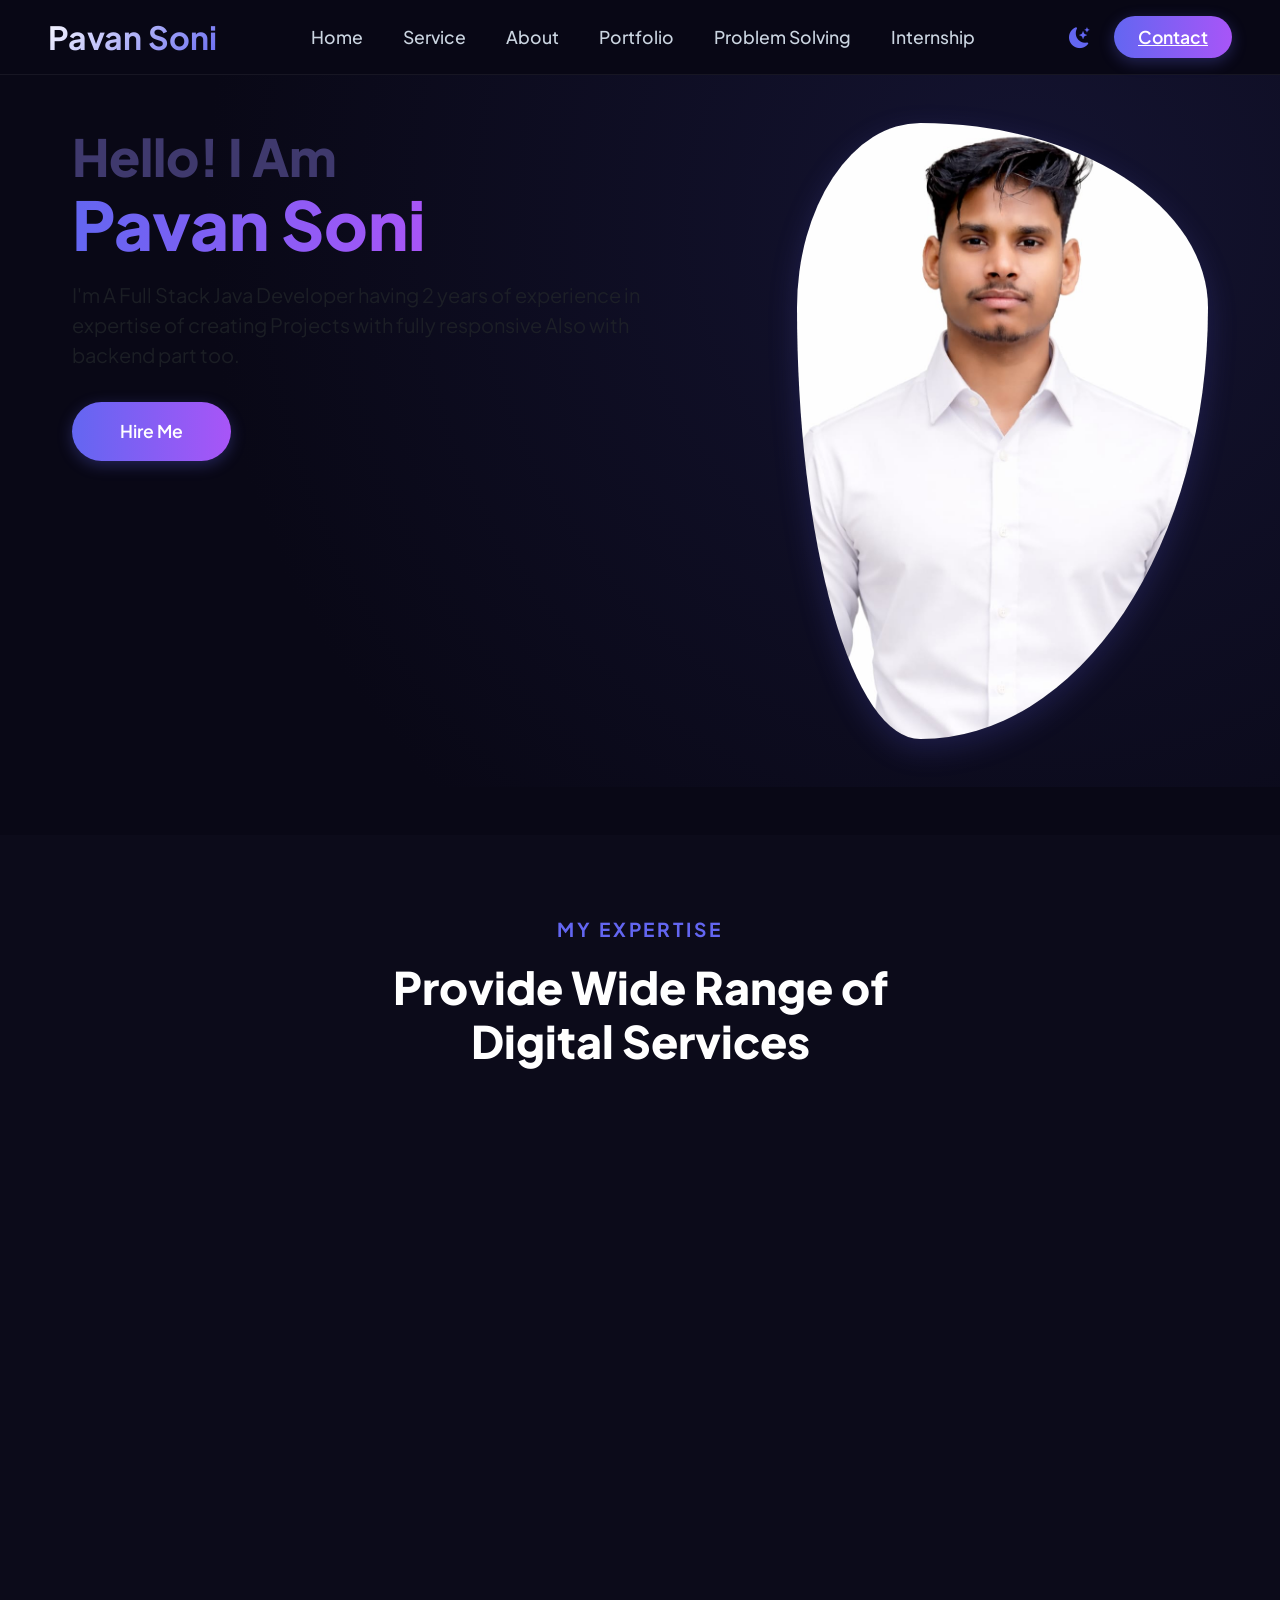
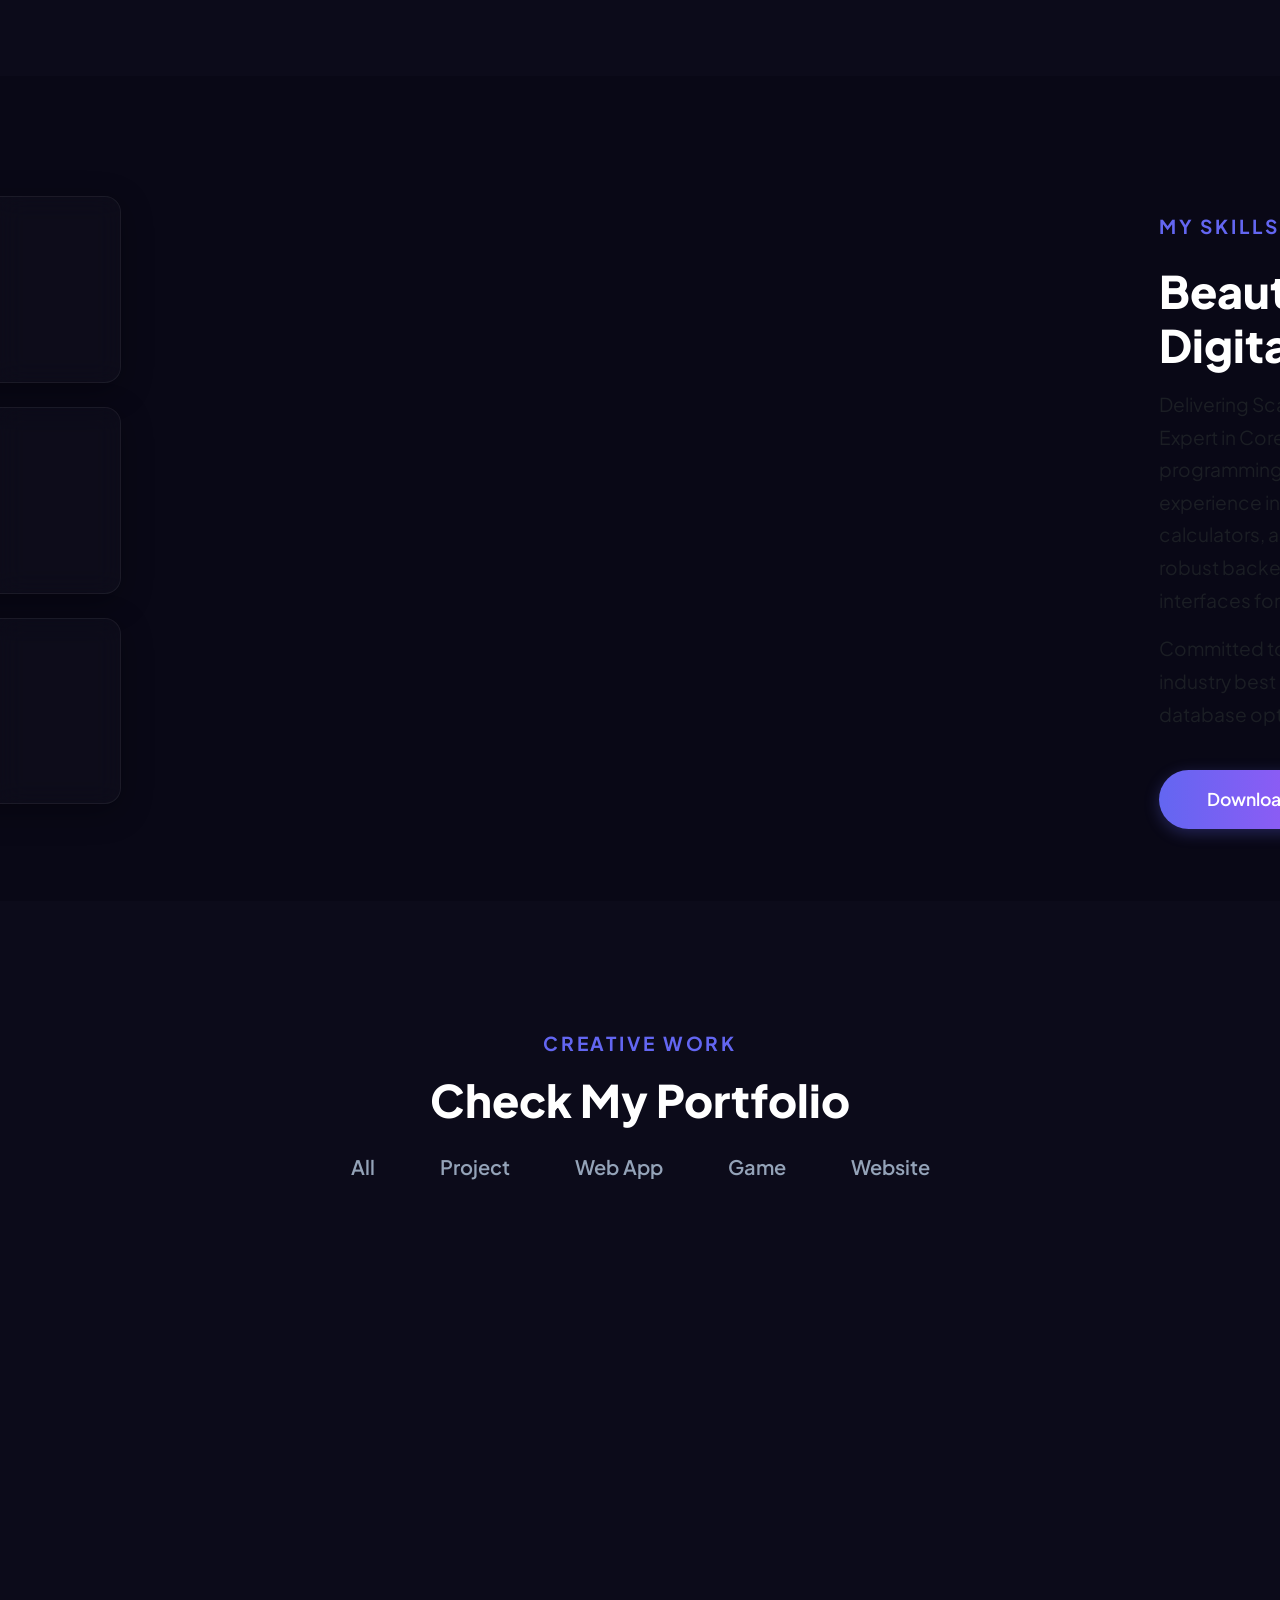
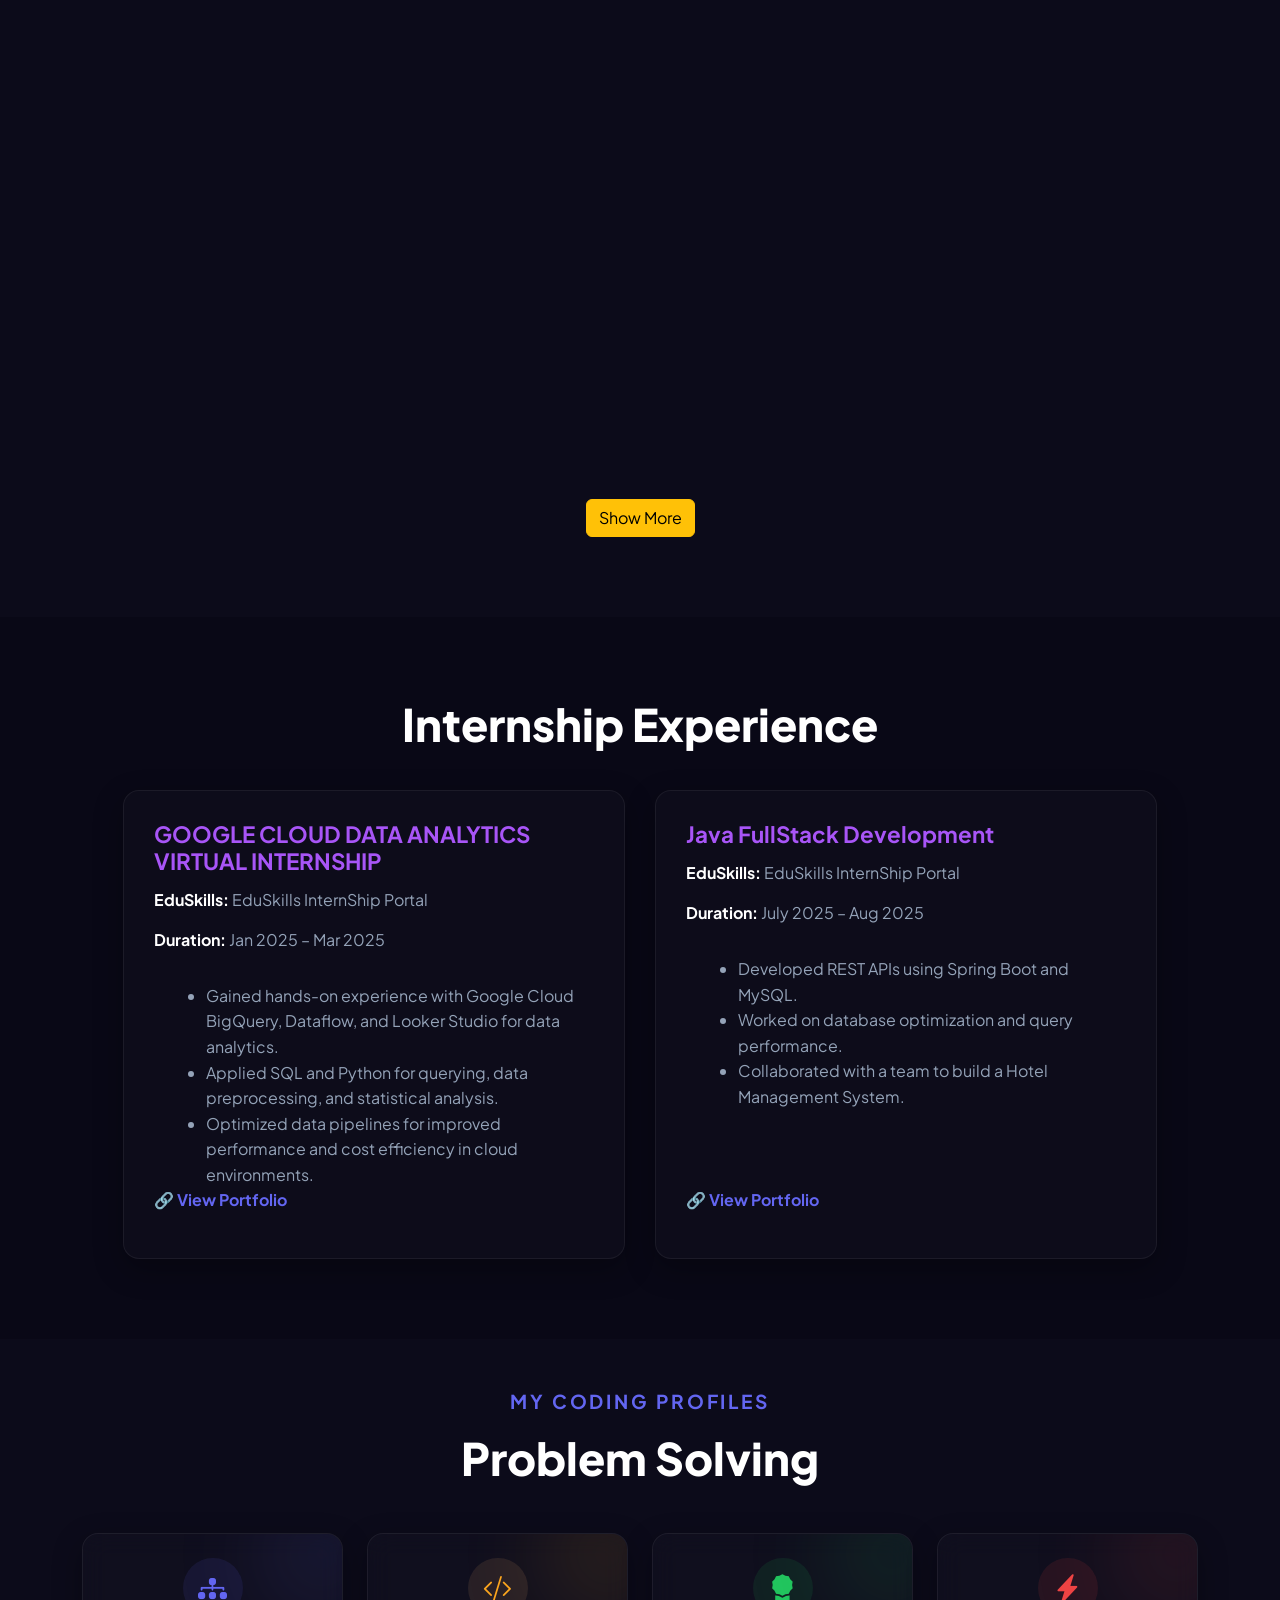
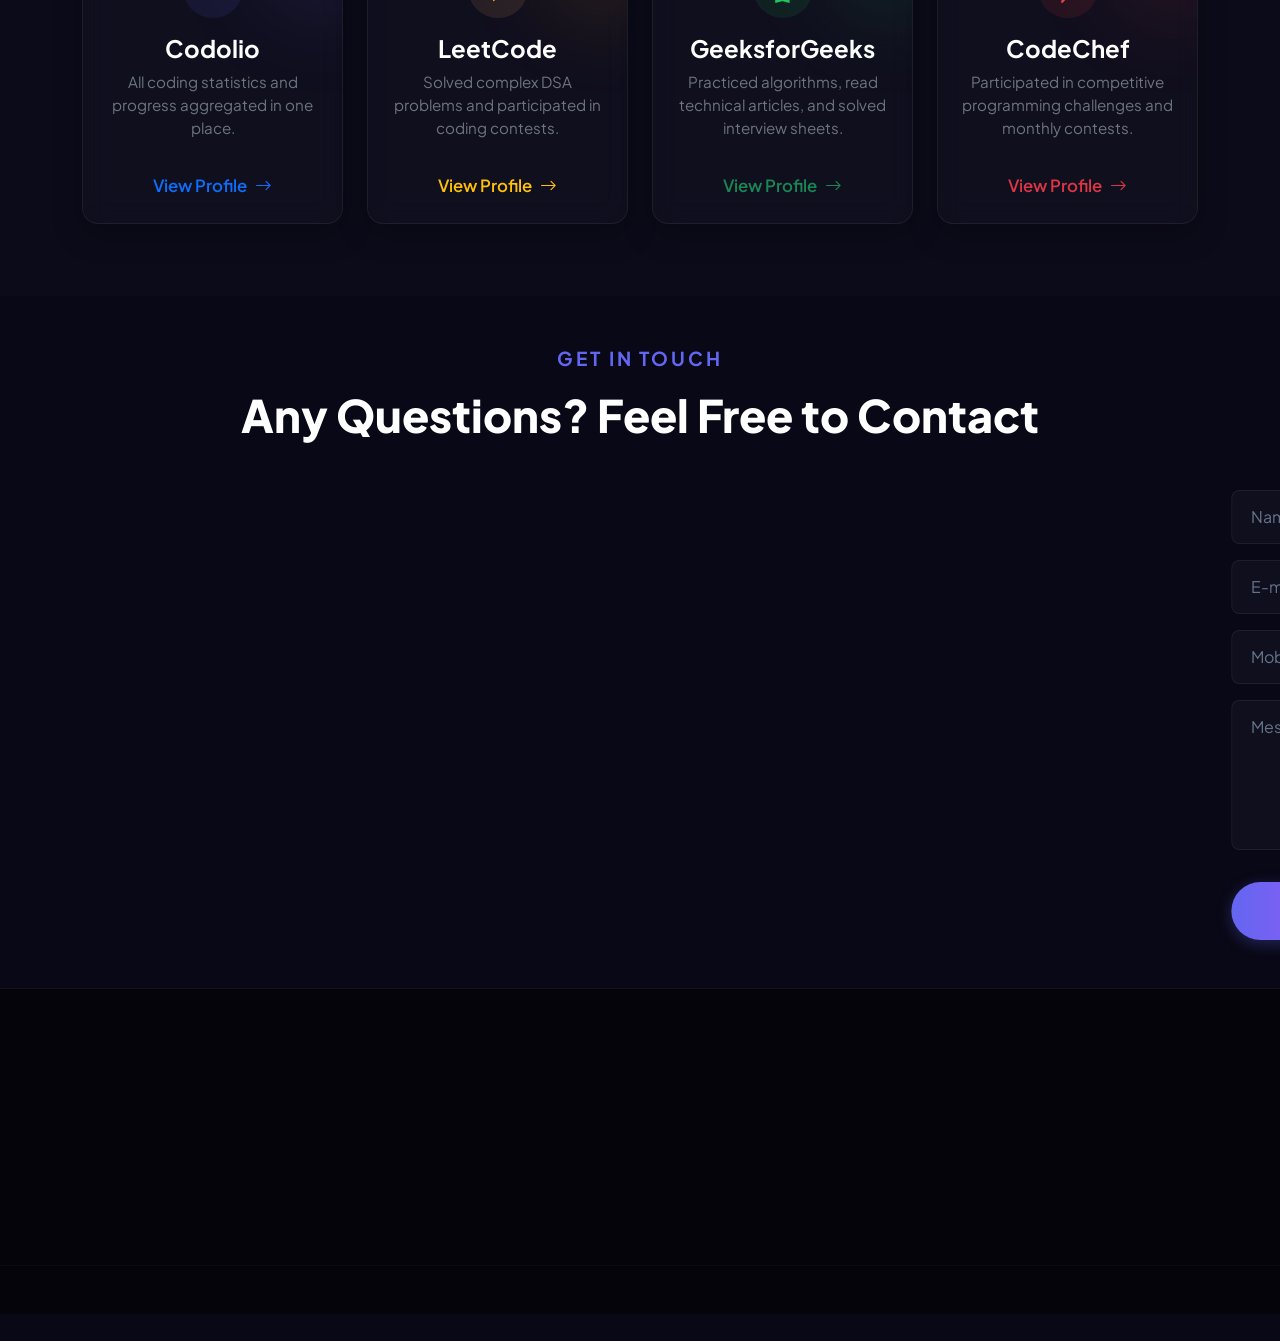
<file: index.html>
<!DOCTYPE html>
<html lang="en">

<head>
  <meta charset="UTF-8" />
  <meta http-equiv="X-UA-Compatible" content="IE=edge" />
  <meta name="viewport" content="width=device-width, initial-scale=1.0" />
  <title>Personal Portfolio - Pavan Soni</title>

  <!-- bootstrap css cdn link  -->
  <link href="https://cdn.jsdelivr.net/npm/bootstrap@5.2.3/dist/css/bootstrap.min.css" rel="stylesheet"
    integrity="sha384-rbsA2VBKQhggwzxH7pPCaAqO46MgnOM80zW1RWuH61DGLwZJEdK2Kadq2F9CUG65" crossorigin="anonymous" />

  <!-- custom css file -->
  <link rel="stylesheet" href="css/style.css" />

  <!-- google font link -->
  <link rel="preconnect" href="https://fonts.googleapis.com" />
  <link rel="preconnect" href="https://fonts.gstatic.com" crossorigin />
  <link
    href="https://fonts.googleapis.com/css2?family=Plus+Jakarta+Sans:wght@300;400;500;600;700;800&family=Inter:wght@300;400;500;600;700;800&display=swap"
    rel="stylesheet" />

  <!-- bootstrap icon cdn link  -->
  <link rel="stylesheet" href="https://cdn.jsdelivr.net/npm/bootstrap-icons@1.10.4/font/bootstrap-icons.css" />

  <!-- for adding animation to website we have use AOS library 
    AOS Library css file cdn link -->
  <link rel="stylesheet" href="https://unpkg.com/aos@next/dist/aos.css" />

  <!-- jquery cdn link  -->
  <script src="https://ajax.googleapis.com/ajax/libs/jquery/3.6.4/jquery.min.js"></script>
</head>

<body>

  <!-- Navbar Starts -->
  <nav id="navbar-top" class="navbar navbar-expand-lg navbar-light bg-white sticky-top">
    <div class="container-fluid px-5">
      <a class="navbar-brand fw-bold fs-2" href="#" style="color: #3f396d">Pavan Soni</a>
      <button class="nav-menu d-md-none" type="button" data-bs-toggle="collapse" data-bs-target="#navbarNav">
        <i class="bi bi-menu-button-fill"></i>
      </button>
      <div class="collapse navbar-collapse justify-content-center" id="navbarNav">
        <ul class="navbar-nav gap-4" style="font-size: 1.1rem">
          <li class="nav-item">
            <a class="nav-link" aria-current="page" href="#">Home</a>
          </li>
          <li class="nav-item">
            <a class="nav-link" href="#service">Service</a>
          </li>
          <li class="nav-item">
            <a class="nav-link" href="#about">About</a>
          </li>
          <li class="nav-item">
            <a class="nav-link" href="#portfolio">Portfolio</a>
          </li>
          <li class="nav-item">
            <a class="nav-link" href="#problem-solving">Problem Solving</a>
          </li>
          <li>
            <a href="#internship" class="nav-link">Internship</a>
          </li>
        </ul>
      </div>
      <!-- Theme toggle and contact button -->
      <div class="d-flex align-items-center">
        <button id="theme-toggle" class="btn theme-btn py-2 px-2 ms-2 me-2"
          style="border: none; background: transparent; font-size: 1.3rem;">
          <i class="bi bi-moon-stars-fill" id="theme-icon" style="color: var(--icon-color);"></i>
        </button>
        <a class="c-btn ms-2 py-2 px-4 rounded-pill d-none d-md-block"
          href="https://docs.google.com/forms/d/e/1FAIpQLSeNa0LnX-N4aj6gsiOSfgm73d1Pd8shLJoNvGIsUJC8b5rs4g/viewform?usp=dialog"
          target="_blank">
          Contact
        </a>
      </div>
    </div>
  </nav>
  <!-- Navbar Ends -->

  <!-- Get in Touch Modal -->
  <div class="modal fade" id="getInTouchModal" tabindex="-1" aria-labelledby="getInTouchModalLabel" aria-hidden="true">
    <div class="modal-dialog">
      <div class="modal-content">
        <div class="modal-header">
          <h5 class="modal-title" id="getInTouchModalLabel">Get in Touch</h5>
          <button type="button" class="btn-close" data-bs-dismiss="modal" aria-label="Close"></button>
        </div>
        <div class="modal-body">
          <form name="google-sheet2" class="contact-form">
            <div class="mb-3">
              <input name="Name" type="text" class="form-control" placeholder="Name" />
            </div>
            <div class="mb-3">
              <input name="E-mail" type="email" class="form-control" placeholder="E-mail" />
            </div>
            <div class="mb-3">
              <input name="Mobile" type="text" class="form-control" placeholder="Mobile No." />
            </div>
            <div class="mb-3">
              <textarea name="Massege" class="form-control" placeholder="Message" rows="5"></textarea>
            </div>
            <button type="submit" name="Submit" class="c-btn h-btn mt-3 py-3 px-5 rounded-pill">
              Submit
            </button>
          </form>
        </div>
      </div>
    </div>
  </div>
  <!-- navbar ends here -->

  <!-- home section starts  -->
  <section class="home pt-5 pb-5" id="home">
    <div class="row justify-content-evenly align-middle">
      <!-- here data-aos is used for adding aos animation  -->
      <div class="col-10 col-md-6 text-center text-md-start" data-aos="slide-right">
        <h2 style="color: #3f396d">
          Hello! I Am <br /><span class="c-orange">Pavan Soni</span>
        </h2>
        <p class="text-muted">
          I'm A Full Stack Java Developer having 2 years of experience in expertise of
          creating Projects with fully responsive Also with backend part too.
        </p>
        <button class="c-btn h-btn mt-3 py-3 px-5 rounded-pill"
          onclick="window.open('https://www.linkedin.com/in/pavan-soni-10b2842a2/', '_blank')">
          Hire Me
        </button>
        <a href="" class="link ms-4 d-none">See My Work</a>
      </div>
      <div class="col-10 col-md-4 d-none d-md-block">
        <img src="images/Pavan Profile.jpeg" class="img-fluid rounded-triangle" alt="Pavan Soni Profile Picture" />
      </div>
    </div>
  </section>

  <!-- home section ends here -->

  <!-- expertise section starts -->
  <section class="expertise mt-5" id="service">
    <div class="heading text-center">
      <small>My Expertise</small>
      <h3>
        Provide Wide Range of <br />
        Digital Services
      </h3>
    </div>
    <div class="row justify-content-evenly mt-5">
      <div class="col-10 col-md-4" data-aos="fade-up">
        <div class="service-card">
          <div class="img">
            <img src="images/service-icon1.png" class="w-25 img-fluid img" alt="" />
          </div>
          <div class="content-box mt-3">
            <h4>Problem-Solving</h4>
            <p class="text-muted">
              Highlighting this skill showcases your ability to tackle challenges and deliver solutions effectively,
              which is crucial for both development and debugging.
            </p>
            <a href="" class="link">Read More</a>
          </div>


        </div>
      </div>
      <div class="col-md-4 col-10" data-aos="fade-up">
        <div class="service-card">
          <div class="img">
            <img src="images/service-icon2.png" class="w-25 img-fluid img" alt="" />
          </div>
          <div class="content-box mt-3">
            <h4>Full Stack Development</h4>

            <div class="row">
              <h6>Front-End:</h6>
              <span>HTML, CSS, JavaScript,bootstrap React.js/Angular.</span>
            </div>

            <div class="row">
              <h6>Back-End:</h6>
              <span>Java (Java Spring Boot), Node.js, and API development.</span>
            </div>

            <div class="row">
              <h6>Databases:-</h6>
              <span>MySQL, MongoDB.</span>
            </div>

            <a href="" class="link">Read More</a>
          </div>
        </div>
      </div>
      <div class="col-md-4 col-10" data-aos="fade-up">
        <div class="service-card">
          <div class="img">
            <img src="images/service-icon3.png" class="w-25 img-fluid img" alt="" />
          </div>
          <div class="content-box mt-3">
            <h4>Debugging</h4>
            <p class="text-muted">
              As a Java developer, I have strong debugging expertise, enabling me to identify and resolve issues
              efficiently.
              I utilize tools like Eclipse Debugger, IntelliJ IDEA Debugger, and JDK tools to step through code and
              analyze stack traces.
            </p>
            <a href="" class="link">Read More</a>
          </div>
        </div>
      </div>
    </div>
  </section>
  <!-- expertise section ends here -->

  <!-- skill section starts -->
  <section class="skill mt-5 py-5" id="about">
    <div class="container py-4">
      <div class="row justify-content-evenly align-items-center">
        <!-- Left Side: Skill Cards (No Percentages) -->
        <div class="col-10 col-md-5" data-aos="slide-right">

          <div class="skill-card-new glass-card mb-4">
            <div class="d-flex align-items-center justify-content-between mb-3">
              <div class="d-flex align-items-center gap-3">
                <i class="bi bi-cup-hot-fill text-warning" style="font-size: 2rem;"></i>
                <div>
                  <h4 class="fw-bold text-white mb-0" style="font-size: 1.25rem;">Java</h4>
                  <span class="text-warning fw-semibold text-uppercase"
                    style="font-size: 0.8rem; letter-spacing: 0.05em;">Expert Level</span>
                </div>
              </div>
            </div>
            <div class="skill-tags d-flex flex-wrap gap-2">
              <span class="badge skill-tag">Core Java</span>
              <span class="badge skill-tag">OOPs</span>
              <span class="badge skill-tag">Collections</span>
              <span class="badge skill-tag">Multithreading</span>
              <span class="badge skill-tag">File Handling</span>
            </div>
          </div>

          <div class="skill-card-new glass-card mb-4">
            <div class="d-flex align-items-center justify-content-between mb-3">
              <div class="d-flex align-items-center gap-3">
                <i class="bi bi-server text-info" style="font-size: 2rem;"></i>
                <div>
                  <h4 class="fw-bold text-white mb-0" style="font-size: 1.25rem;">Backend in Java</h4>
                  <span class="text-info fw-semibold text-uppercase"
                    style="font-size: 0.8rem; letter-spacing: 0.05em;">Moderate Level</span>
                </div>
              </div>
            </div>
            <div class="skill-tags d-flex flex-wrap gap-2">
              <span class="badge skill-tag">JDBC Connection</span>
              <span class="badge skill-tag">SQL Databases</span>
              <span class="badge skill-tag">Hibernate</span>
              <span class="badge skill-tag">RESTful APIs</span>
            </div>
          </div>

          <div class="skill-card-new glass-card mb-4">
            <div class="d-flex align-items-center justify-content-between mb-3">
              <div class="d-flex align-items-center gap-3">
                <i class="bi bi-cpu-fill text-success" style="font-size: 2rem;"></i>
                <div>
                  <h4 class="fw-bold text-white mb-0" style="font-size: 1.25rem;">SpringBoot</h4>
                  <span class="text-success fw-semibold text-uppercase"
                    style="font-size: 0.8rem; letter-spacing: 0.05em;">Moderate Level</span>
                </div>
              </div>
            </div>
            <div class="skill-tags d-flex flex-wrap gap-2">
              <span class="badge skill-tag">Spring MVC</span>
              <span class="badge skill-tag">Spring Security</span>
              <span class="badge skill-tag">Spring Data JPA</span>
              <span class="badge skill-tag">Maven</span>
            </div>
          </div>



        </div>

        <!-- Right Side: Skills Details -->
        <div class="col-10 col-md-5 skill-detail" data-aos="slide-left">
          <div class="heading mt-5 mt-md-3">
            <small class="text-uppercase tracking-wider">My Skills</small>
            <h3 class="text-white my-3">Beautiful & Unique Digital Experiences</h3>
            <p class="text-muted leading-relaxed">
              Delivering Scalable & Efficient Java Solutions.
              Expert in Core Java, object-oriented programming,
              and multi-threading, with experience in projects like PDF generator GUI calculators, and to-do apps.
              Skilled in building robust backend systems and dynamic user interfaces for innovative digital experiences.
            </p>
            <p class="text-muted leading-relaxed">
              Committed to continuous learning and applying industry best practices in software design and database
              optimization.
            </p>
            <a href="PDFs/Java_Full_Stack_Developer.pdf" download="SampleCV"
              class="c-btn h-btn mt-4 py-3 px-5 rounded-pill d-inline-block"
              style="text-decoration: none; color: #fff;">
              Download CV
            </a>
          </div>
        </div>
      </div>
    </div>
  </section>
  <!-- skill section end here -->

  <!-- portfolio section starts here -->
  <section class="portfolio" id="portfolio">
    <div class="heading text-center pt-5">
      <small>Creative Work</small>
      <h3>Check My Portfolio</h3>
    </div>

    <div id="myBtnContainer" class="text-center mt-4">
      <!-- here we will create custom attribute using data- for filtering -->
      <button class="filter-item" data-filter="all">All</button>
      <button class="filter-item" data-filter="Project">Project</button>
      <button class="filter-item" data-filter="web">Web App</button>
      <button class="filter-item" data-filter="game">Game</button>
      <button class="filter-item" data-filter="website">Website</button>
    </div>
    <div class="portfolio-body">
      <div class="row justify-content-evenly px-4">

        <div class="post col-md-4 web Project all col-10 mt-3 mt-md-0" data-aos="fade-up">
          <div class="card">
            <img src="images/coder_buddy.jpg" class="card-img-top" alt="Coder Buddy AI Agent" />
            <div class="card-body text-center">
              <h4 class="card-title">Coder Buddy Agentic AI</h4>
              <div class="project-tags">
                <span class="badge">LangGraph</span>
                <span class="badge">Groq LLM</span>
                <span class="badge">LangChain</span>
                <span class="badge">Python</span>
              </div>
              <div class="project-links">
                <a href="https://github.com/pavan958015/Codder_Buddy_Agentitc_AI" class="link" target="_blank">View on GitHub</a>
              </div>
            </div>
          </div>
        </div>

        <div class="post col-md-4 web website all col-10 mt-3 mt-md-0 " data-aos="fade-up">
          <div class="card">
            <img src="images/Smart Contact Manager.webp" class="card-img-top" alt="..." />
            <div class="card-body text-center">
              <h4 class="card-title">Smart Contact Manager</h4>
              <div class="project-tags">
                <span class="badge">SpringBoot Framework</span>
                <span class="badge">MySQL</span>
                <span class="badge">Tailwind CSS</span>
              </div>
              <div class="project-links">
                <a href="https://github.com/pavan958015/Smart_Contact_Project" class="link" target="_blank">View on GitHub</a>
                <span class="mx-2 text-muted">|</span>
                <a href="http://scm-pavan-210129.ap-south-1.elasticbeanstalk.com/" class="link" target="_blank">Live Link</a>
              </div>
            </div>
          </div>
        </div>


        <div class="post col-md-4 Project all col-10 mt-3 mt-md-0" data-aos="fade-up">
          <div class="card">
            <img src="images/EMS.png" class="card-img-top" alt="..." />
            <div class="card-body text-center">
              <h4 class="card-title">Electricity Billing System</h4>
              <div class="project-tags">
                <span class="badge">Java Language</span>
                <span class="badge">JDBC Connection</span>
                <span class="badge">Dynamic</span>
              </div>
              <div class="project-links">
                <a href="https://github.com/pavan958015/Electricity-Bill-Project-Test-.git" class="link"
                  target="_blank">View on GitHub</a>
              </div>
            </div>
          </div>
        </div>

        <div class="post col-md-4 Project all col-10 mt-3 mt-md-0" data-aos="fade-up">
          <div class="card">
            <img src="images/HMS.jpg" class="card-img-top" alt="..." />
            <div class="card-body text-center">
              <h4 class="card-title">Hotel ManageMent System</h4>
              <div class="project-tags">
                <span class="badge">Java Language</span>
                <span class="badge">JDBC Connection</span>
                <span class="badge">Dynamic</span>
              </div>
              <div class="project-links">
                <a href="https://github.com/pavan958015/HotalManageMentSystem.git" class="link" target="_blank">View on GitHub</a>
              </div>
            </div>
          </div>
        </div>

        <div class="post col-md-4 Project all col-10 mt-3 mt-md-0" data-aos="fade-up">
          <div class="card">
            <img src="images/AMS.png" class="card-img-top" alt="..." />
            <div class="card-body text-center">
              <h4 class="card-title">Airline ManageMent System</h4>
              <div class="project-tags">
                <span class="badge">Java Language</span>
                <span class="badge">JDBC Connection</span>
                <span class="badge">Dynamic</span>
              </div>
              <div class="project-links">
                <a href="https://github.com/pavan958015/AIRLINE-MANAGEMENT-SYSTEM.git" class="link" target="_blank">View on GitHub</a>
              </div>
            </div>
          </div>
        </div>

        <!-- Hidden projects initially -->


        <div class="post col-md-4 Project all col-10 mt-3 mt-md-0 hidden-project" data-aos="fade-up">
          <div class="card">
            <img src="images/TODOAPP.png" class="card-img-top" alt="..." />
            <div class="card-body text-center">
              <h4 class="card-title">TO DO APP</h4>
              <div class="project-tags">
                <span class="badge">Java Language</span>
                <span class="badge">IDE NetBeans</span>
                <span class="badge">File Handling</span>
              </div>
              <div class="project-links">
                <a href="https://github.com/pavan958015/TO_DO_App.git" class="link" target="_blank">View on GitHub</a>
              </div>
            </div>
          </div>
        </div>


        <div class="post col-md-4 web  all col-10 mt-3 mt-md-0 hidden-project" data-aos="fade-up">
          <div class="card">
            <img src="images/Checklist.jpg" class="card-img-top" alt="..." />
            <div class="card-body text-center">
              <h4 class="card-title">Add Tasks(Web Project)</h4>
              <div class="project-tags">
                <span class="badge">Java Language</span>
                <span class="badge">Eclipse</span>
                <span class="badge">Maven Web Project</span>
              </div>
              <div class="project-links">
                <a href="https://github.com/pavan958015/AddTask_Web_Project.git" class="link" target="_blank">View on GitHub</a>
              </div>
            </div>
          </div>
        </div>

      </div>

      <!-- Show More Button -->
      <div class="text-center mt-3">
        <button id="showMoreBtn" class="btn btn-warning">Show More</button>
      </div>
    </div>
  </section>
  <!-- portfolio section ends here -->

  <!-- Internship Section Start -->
  <section id="internship">
    <div class="container">
      <h2>Internship Experience</h2>

      <div class="internship-cards">

        <!-- Internship 1 -->
        <div class="card">
          <h3>GOOGLE CLOUD DATA ANALYTICS VIRTUAL INTERNSHIP</h3>
          <p><strong>EduSkills: </strong>EduSkills InternShip Portal</p>
          <p><strong>Duration:</strong> Jan 2025 – Mar 2025</p>
          <ul>
            <li>Gained hands-on experience with Google Cloud BigQuery, Dataflow, and Looker Studio for data analytics.
            </li>
            <li>Applied SQL and Python for querying, data preprocessing, and statistical analysis.</li>
            <li>Optimized data pipelines for improved performance and cost efficiency in cloud environments.</li>
          </ul>
          <p>
            🔗 <a href="https://pavan958015.github.io/Portfolio1/" target="_blank">View Portfolio</a>
          </p>
        </div>

        <!-- Internship 2 -->
        <div class="card">
          <h3>Java FullStack Development</h3>
          <p><strong>EduSkills: </strong>EduSkills InternShip Portal</p>
          <p><strong>Duration:</strong> July 2025 – Aug 2025</p>
          <ul>
            <li>Developed REST APIs using Spring Boot and MySQL.</li>
            <li>Worked on database optimization and query performance.</li>
            <li>Collaborated with a team to build a Hotel Management System.</li>
          </ul>
          <p>
            🔗 <a href="https://pavan958015.github.io/Portfolio1/" target="_blank">View Portfolio</a>
          </p>
        </div>

      </div>
    </div>
  </section>
  <!-- Internship Section End -->


  <!-- Problem section starts -->

  <!-- Problem Solving Section Start -->
  <section id="problem-solving" class="py-5">
    <div class="container">
      <div class="heading text-center">
        <small>My Coding Profiles</small>
        <h3>Problem Solving</h3>
      </div>

      <div class="row justify-content-center mt-5">

        <!-- Codolio -->
        <div class="col-lg-3 col-md-6 col-12 mb-4">
          <div
            class="profile-card glass-card text-center p-4 h-100 position-relative overflow-hidden d-flex flex-column justify-content-between">
            <div class="profile-card-glow profile-glow-codolio"></div>
            <div>
              <div class="profile-icon-wrapper mb-3 d-inline-flex align-items-center justify-content-center"
                style="background: rgba(99, 102, 241, 0.1); width: 60px; height: 60px; border-radius: 50%;">
                <i class="bi bi-diagram-3-fill text-indigo" style="font-size: 1.8rem; color: #6366f1;"></i>
              </div>
              <h4 class="fw-bold text-white mb-2">Codolio</h4>
              <p class="text-secondary mb-4" style="font-size: 0.95rem;">All coding statistics and progress aggregated
                in one place.</p>
            </div>
            <div>
              <a href="https://codolio.com/profile/Pavan9580" target="_blank" class="profile-card-link fw-semibold">
                View Profile <i class="bi bi-arrow-right ms-1"></i>
              </a>
            </div>
          </div>
        </div>

        <!-- LeetCode -->
        <div class="col-lg-3 col-md-6 col-12 mb-4">
          <div
            class="profile-card glass-card text-center p-4 h-100 position-relative overflow-hidden d-flex flex-column justify-content-between">
            <div class="profile-card-glow profile-glow-leetcode"></div>
            <div>
              <div class="profile-icon-wrapper mb-3 d-inline-flex align-items-center justify-content-center"
                style="background: rgba(253, 186, 116, 0.1); width: 60px; height: 60px; border-radius: 50%;">
                <i class="bi bi-code-slash" style="font-size: 1.8rem; color: #fca61f;"></i>
              </div>
              <h4 class="fw-bold text-white mb-2">LeetCode</h4>
              <p class="text-secondary mb-4" style="font-size: 0.95rem;">Solved complex DSA problems and participated in
                coding contests.</p>
            </div>
            <div>
              <a href="https://leetcode.com/u/pavan9580/" target="_blank"
                class="profile-card-link fw-semibold text-warning">
                View Profile <i class="bi bi-arrow-right ms-1"></i>
              </a>
            </div>
          </div>
        </div>

        <!-- GeeksforGeeks -->
        <div class="col-lg-3 col-md-6 col-12 mb-4">
          <div
            class="profile-card glass-card text-center p-4 h-100 position-relative overflow-hidden d-flex flex-column justify-content-between">
            <div class="profile-card-glow profile-glow-gfg"></div>
            <div>
              <div class="profile-icon-wrapper mb-3 d-inline-flex align-items-center justify-content-center"
                style="background: rgba(34, 197, 94, 0.1); width: 60px; height: 60px; border-radius: 50%;">
                <i class="bi bi-award-fill" style="font-size: 1.8rem; color: #22c55e;"></i>
              </div>
              <h4 class="fw-bold text-white mb-2">GeeksforGeeks</h4>
              <p class="text-secondary mb-4" style="font-size: 0.95rem;">Practiced algorithms, read technical articles,
                and solved interview sheets.</p>
            </div>
            <div>
              <a href="https://www.geeksforgeeks.org/user/pavansoni210129" target="_blank"
                class="profile-card-link fw-semibold text-success">
                View Profile <i class="bi bi-arrow-right ms-1"></i>
              </a>
            </div>
          </div>
        </div>

        <!-- CodeChef -->
        <div class="col-lg-3 col-md-6 col-12 mb-4">
          <div
            class="profile-card glass-card text-center p-4 h-100 position-relative overflow-hidden d-flex flex-column justify-content-between">
            <div class="profile-card-glow profile-glow-codechef"></div>
            <div>
              <div class="profile-icon-wrapper mb-3 d-inline-flex align-items-center justify-content-center"
                style="background: rgba(239, 68, 68, 0.1); width: 60px; height: 60px; border-radius: 50%;">
                <i class="bi bi-lightning-charge-fill" style="font-size: 1.8rem; color: #ef4444;"></i>
              </div>
              <h4 class="fw-bold text-white mb-2">CodeChef</h4>
              <p class="text-secondary mb-4" style="font-size: 0.95rem;">Participated in competitive programming
                challenges and monthly contests.</p>
            </div>
            <div>
              <a href="https://www.codechef.com/users/pavan9580" target="_blank"
                class="profile-card-link fw-semibold text-danger">
                View Profile <i class="bi bi-arrow-right ms-1"></i>
              </a>
            </div>
          </div>
        </div>

      </div>
    </div>
  </section>
  <!-- Problem Solving Section End -->

  <!-- Problem section starts -->

  <!-- contact section starts -->
  <section class="contact py-5" id="contact">
    <div class="heading text-center">
      <small>Get in Touch</small>
      <h3>Any Questions? Feel Free to Contact</h3>
    </div>
    <div class="row justify-content-evenly mt-5">
      <div class="col-md-5 col-10 contact-details" data-aos="slide-right">
        <div class="row justify-content-evenly">
          <div class="col-1">
            <i class="bi bi-geo-alt-fill"></i>
          </div>
          <div class="col-11">
            <p>Greater Noida UP.</p>
          </div>
        </div>
        <div class="row justify-content-evenly">
          <div class="col-1">
            <i class="bi bi-telephone-fill"></i>
          </div>
          <div class="col-11">
            <p>+919580158914</p>
          </div>
        </div>
        <div class="row justify-content-evenly">
          <div class="col-1">
            <i class="bi bi-send-fill"></i>
          </div>
          <div class="col-11">
            <p>pavansoni210129@gmail.com</p>
          </div>
        </div>
      </div>
      <div class="col-md-5 col-10 mt-3 mt-md-0" data-aos="slide-left">
        <form name="google-sheet1" class="contact-form">
          <div class="mb-3">
            <input name="Name" type="text" class="form-control" placeholder="Name" />
          </div>
          <div class="mb-3">
            <input name="E-mail" type="email" class="form-control" placeholder="E-mail" />
          </div>
          <div class="mb-3">
            <input name="Mobile" type="text" class="form-control" placeholder="Mobile No." />
          </div>
          <div class="mb-3">
            <textarea name="Massege" class="form-control" placeholder="Message" rows="5"></textarea>
          </div>
          <button type="submit" name="Submit" class="c-btn h-btn mt-3 py-3 px-5 rounded-pill">
            Submit
          </button>
        </form>
      </div>
    </div>
  </section>
  <!-- contact section ends here -->

  <!-- now we will make back to top button when user click on it it will be redirected to top page  -->
  <button type="button" class="btn btn-floating btn-lg rounded-pill" id="btn-back-to-top">
    <i class="bi bi-arrow-up"></i>
  </button>

  <!-- footer section starts  -->
  <footer class="text-center text-muted py-4">
    <h3 class="text-white pt-4" data-aos="fade-up">Portfolio</h3>
    <div class="link-group mt-5" data-aos="fade-up">
      <a href="#home">Home</a>
      <div class="vr"></div>
      <a href="#about">About</a>
      <div class="vr"></div>
      <a href="#service">Service</a>
      <div class="vr"></div>
      <a href="#portfolio">Portfolio</a>
      <div class="vr"></div>
      <a href="#problem-solving">Problem Solving</a>
      <div class="vr"></div>
      <a href="#contact">Contact</a>
    </div>
    <div class="social-links mt-5" data-aos="fade-up">
      <button class="rounded-pill dribble"
        onclick="window.open('https://www.instagram.com/pavansoni210129/', '_blank')"> <i class="bi bi-instagram"></i>
      </button>
      <button class="rounded-pill whatsapp" onclick="window.open('https://wa.me/9580158914', '_blank')">
        <i class="bi bi-whatsapp"></i>
      </button>
      <button class="rounded-pill behance"
        onclick="window.open('https://www.linkedin.com/in/pavan-soni-10b2842a2/','_blank')">
        <i class="bi bi-linkedin"></i>
      </button>
    </div>
    <hr class="text-muted my-4" />


  </footer>
  <!-- footer section ends here -->

  <!-- bootstrap javascript cdn link  -->
  <script src="https://cdn.jsdelivr.net/npm/bootstrap@5.2.3/dist/js/bootstrap.bundle.min.js"
    integrity="sha384-kenU1KFdBIe4zVF0s0G1M5b4hcpxyD9F7jL+jjXkk+Q2h455rYXK/7HAuoJl+0I4"
    crossorigin="anonymous"></script>

  <!-- AOS library javascript link  -->
  <script src="https://unpkg.com/aos@next/dist/aos.js"></script>
  <script>
    // initializing AOS library
    AOS.init({
      duration: 1000,
      offset: 50,
    });
  </script>
  <!-- custom js file linking -->
  <script src="js/script.js"></script>
  <script src="js/script1.js"></script>

</body>

</html>
</file>
<file: css/style.css>
/* Global styles with Plus Jakarta Sans & Inter typography */
:root {
    --bg-primary: #090816;
    --bg-secondary: #0c0b1a;
    --card-bg: rgba(255, 255, 255, 0.02);
    --card-border: rgba(255, 255, 255, 0.06);
    --text-primary: #ffffff;
    --text-secondary: #94a3b8;
    --text-muted: #cbd5e1;
    --navbar-bg: rgba(9, 8, 22, 0.8);
    --primary-gradient: linear-gradient(90deg, #6366f1 0%, #a855f7 100%);
    --btn-shadow: rgba(99, 102, 241, 0.3);
    --footer-bg: #05040a;
    --modal-bg: #0c0b1a;
    --input-bg: rgba(255, 255, 255, 0.03);
    --icon-color: #6366f1;
    --card-shadow: rgba(0, 0, 0, 0.3);
}

body.light-theme {
    --bg-primary: #f8fafc;
    --bg-secondary: #f1f5f9;
    --card-bg: rgba(255, 255, 255, 0.85);
    --card-border: rgba(99, 102, 241, 0.15);
    --text-primary: #0f172a;
    --text-secondary: #475569;
    --text-muted: #334155;
    --navbar-bg: rgba(248, 250, 252, 0.8);
    --primary-gradient: linear-gradient(90deg, #4f46e5 0%, #7c3aed 100%);
    --btn-shadow: rgba(79, 70, 229, 0.15);
    --footer-bg: #0f172a;
    --modal-bg: #ffffff;
    --input-bg: rgba(255, 255, 255, 0.95);
    --icon-color: #4f46e5;
    --card-shadow: rgba(99, 102, 241, 0.05);
}

body {
    font-family: 'Plus Jakarta Sans', 'Inter', sans-serif;
    font-weight: 400;
    background-color: var(--bg-primary);
    color: var(--text-secondary);
    overflow-x: hidden;
    transition: background-color 0.4s ease, color 0.4s ease;
}

/* styling menu icon */
.nav-menu {
    border: none;
    background-color: transparent;
    font-size: 1.5rem;
    color: var(--icon-color);
}

/* Style for the toggle button */
.theme-btn {
    cursor: pointer;
    font-size: 20px;
    border: none;
    background: transparent;
    transition: transform 0.3s ease;
}

.theme-btn:hover {
    transform: rotate(20deg) scale(1.1);
}

/* styling navbar links */
.navbar-nav a {
    color: var(--text-muted) !important;
    position: relative;
    font-weight: 500;
    transition: color 0.3s ease;
}

.navbar-nav a:hover {
    color: var(--icon-color) !important;
}

/* styling contact btn & general modern buttons */
.c-btn {
    background: var(--primary-gradient);
    color: #fff !important;
    font-weight: 600;
    border: none;
    transition: all 0.4s cubic-bezier(0.4, 0, 0.2, 1);
    font-size: 1.1rem;
    box-shadow: 0 4px 15px var(--btn-shadow);
}

.c-btn:hover {
    background: var(--primary-gradient);
    filter: brightness(0.9);
    box-shadow: 0 6px 25px var(--btn-shadow);
    transform: translateY(-3px);
}

.navbar-nav a:after {
    background: none repeat scroll 0 0 transparent;
    bottom: 0;
    content: "";
    display: block;
    height: 3px;
    left: 50%;
    top: 35px;
    position: absolute;
    background: var(--icon-color);
    transition: width 0.3s ease 0s, left 0.3s ease 0s;
    width: 0;
    border-radius: 2px;
}

.navbar-nav a:hover:after {
    width: 100%;
    left: 0;
}

/* Navbar container */
#navbar-top {
    background: var(--navbar-bg) !important;
    backdrop-filter: blur(12px);
    -webkit-backdrop-filter: blur(12px);
    border-bottom: 1px solid var(--card-border);
    transition: background 0.4s ease, border-color 0.4s ease;
}

.navbar-brand {
    background: linear-gradient(135deg, var(--text-primary) 0%, var(--icon-color) 100%);
    -webkit-background-clip: text;
    -webkit-text-fill-color: transparent;
    transition: all 0.4s ease;
}

/* styling home section starts */
.home {
    background: radial-gradient(circle at 80% 20%, rgba(99, 102, 241, 0.12) 0%, var(--bg-primary) 70%);
    padding: 80px 0px 40px 0px;
    transition: background 0.4s ease;
}

.home h2 {
    font-size: 3.2rem;
    line-height: 4.2rem;
    color: var(--text-primary);
    font-weight: 800;
    transition: color 0.4s ease;
}

.c-orange {
    background: var(--primary-gradient);
    -webkit-background-clip: text;
    -webkit-text-fill-color: transparent;
    font-weight: 800;
    font-size: 4.2rem;
}

.home p {
    width: fit-content;
    margin-top: 1rem;
    font-size: 1.25rem;
    color: var(--text-secondary);
    transition: color 0.4s ease;
}

.h-btn:hover {
    color: #fff;
    transform: translateY(-10px);
}

.link {
    text-decoration: none;
    font-size: 1.2rem;
    color: var(--icon-color);
    position: relative;
    font-weight: 600;
}

.link::after {
    content: '';
    position: absolute;
    width: 100%;
    transform: scaleX(0);
    height: 2px;
    bottom: -2px;
    left: 0;
    background-color: var(--icon-color);
    transform-origin: bottom right;
    transition: transform 0.25s ease-out;
}

.link:hover {
    color: var(--icon-color);
}

.link:hover::after {
    transform: scaleX(1);
    transform-origin: bottom left;
}

/* adding animation to home section image */
.home img {
    animation: floatimg 4s ease-in-out infinite;
    box-shadow: 0 10px 30px rgba(99, 102, 241, 0.2);
    border-radius: 30% 70% 70% 30% / 30% 30% 70% 70%;
}

@keyframes floatimg {
    0% {
        transform: translateY(0px);
    }
    50% {
        transform: translateY(-20px);
    }
    100% {
        transform: translateY(0px);
    }
}

/* expertise section starts */
.heading small {
    color: var(--icon-color);
    font-size: 1.2rem;
    font-weight: 700;
    text-transform: uppercase;
    letter-spacing: 0.15em;
    display: inline-block;
    margin-bottom: 0.5rem;
}

.heading h3 {
    margin-top: 0.5rem;
    color: var(--text-primary);
    font-size: 2.8rem;
    font-weight: 800;
    transition: color 0.4s ease;
}

.expertise {
    background-color: var(--bg-secondary);
    padding: 80px 0;
    transition: background-color 0.4s ease;
}

.expertise h4 {
    color: var(--text-primary);
    font-weight: 700;
    margin-bottom: 1rem;
    transition: color 0.4s ease;
}

.expertise a {
    text-decoration: none;
    color: var(--icon-color);
}

.expertise a:hover {
    color: var(--icon-color);
    filter: brightness(1.2);
}

.expertise [data-aos="fade-up"] {
    display: flex;
    flex-direction: column;
}

.expertise .service-card {
    text-align: center;
    padding: 15px 15px;
    display: flex;
    flex-direction: column;
    height: 100%;
    flex-grow: 1;
}

/* Glassmorphism content box cards */
.content-box {
    border: 1px solid var(--card-border);
    border-radius: 16px;
    padding: 28px;
    background: var(--card-bg);
    backdrop-filter: blur(8px);
    -webkit-backdrop-filter: blur(8px);
    box-shadow: 0 10px 30px var(--card-shadow);
    color: var(--text-secondary);
    transition: all 0.4s cubic-bezier(0.4, 0, 0.2, 1);
    display: flex;
    flex-direction: column;
    justify-content: space-between;
    flex-grow: 1;
}

.content-box .link {
    margin-top: auto;
}

.content-box:hover {
    border-color: rgba(99, 102, 241, 0.4);
    background: var(--card-bg);
    filter: brightness(1.05);
    transform: translateY(-8px);
    box-shadow: 0 15px 35px rgba(99, 102, 241, 0.15);
}

.content-box .row {
    display: flex;
    align-items: center;
    margin-bottom: 8px;
}

.content-box .row h6 {
    min-width: 110px;
    font-size: 1.1em;
    font-weight: 700;
    color: var(--text-primary);
    margin: 0;
}

.content-box .row span {
    font-size: 1em;
    color: var(--text-muted);
}

.content-box p {
    font-size: 1.05em;
    line-height: 1.6;
    color: var(--text-secondary);
}

/* skill section starts */
.skill {
    background-color: var(--bg-primary);
    padding: 80px 0;
    transition: background-color 0.4s ease;
}

.glass-card {
    background: var(--card-bg);
    backdrop-filter: blur(12px);
    -webkit-backdrop-filter: blur(12px);
    border: 1px solid var(--card-border);
    border-radius: 16px;
    padding: 24px;
    transition: all 0.4s cubic-bezier(0.4, 0, 0.2, 1);
    box-shadow: 0 8px 32px var(--card-shadow);
}

.glass-card:hover {
    border-color: rgba(168, 85, 247, 0.3);
    box-shadow: 0 10px 30px rgba(168, 85, 247, 0.1);
    transform: translateY(-3px);
}

/* Linear Skill Progress Card Styles (Badges only) */
.skill-card-new {
    position: relative;
}

.skill-card-new h4 {
    color: var(--text-primary) !important;
    transition: color 0.4s ease;
}

/* Skill Tags Badges styling */
.skill-tag {
    background-color: rgba(99, 102, 241, 0.08) !important;
    color: var(--icon-color) !important;
    border: 1px solid rgba(99, 102, 241, 0.2);
    font-size: 0.9rem;
    padding: 8px 14px;
    border-radius: 20px;
    font-weight: 600;
    transition: all 0.3s ease;
}

.skill-card-new:hover .skill-tag {
    background-color: var(--icon-color) !important;
    color: #fff !important;
    transform: translateY(-3px);
    box-shadow: 0 4px 10px rgba(99, 102, 241, 0.25);
}

.heading p {
    font-size: 1.2rem;
    line-height: 1.7;
    color: var(--text-secondary);
    transition: color 0.4s ease;
}

/* portfolio section starts */
.portfolio {
    background-color: var(--bg-secondary);
    padding: 80px 0;
    transition: background-color 0.4s ease;
}

#myBtnContainer {
    margin-bottom: 45px;
}

#myBtnContainer button {
    border: none;
    color: var(--text-secondary);
    background: transparent;
    font-size: 20px;
    font-weight: 600;
    cursor: pointer;
    display: inline-block;
    margin: 0 25px;
    transition: color 0.3s;
}

#myBtnContainer button:hover, 
#myBtnContainer button:focus {
    color: var(--icon-color);
    outline: none;
}

.post {
    display: flex;
}

.post .card {
    background: var(--card-bg);
    border: 1px solid var(--card-border);
    border-radius: 16px;
    overflow: hidden;
    transition: all 0.4s cubic-bezier(0.4, 0, 0.2, 1);
    box-shadow: 0 10px 30px var(--card-shadow);
    display: flex;
    flex-direction: column;
    width: 100%;
}

.post .card:hover {
    border-color: rgba(99, 102, 241, 0.3);
    box-shadow: 0 15px 35px rgba(99, 102, 241, 0.15);
    transform: translateY(-8px);
}

.post .card-body {
    padding: 24px;
    display: flex;
    flex-direction: column;
    flex-grow: 1;
}

.project-tags {
    display: flex;
    flex-wrap: wrap;
    justify-content: center;
    gap: 8px;
    margin-bottom: 15px;
}

.project-tags .badge {
    background-color: rgba(99, 102, 241, 0.08) !important;
    color: var(--icon-color) !important;
    border: 1px solid rgba(99, 102, 241, 0.2) !important;
    font-size: 0.85rem;
    padding: 6px 14px;
    border-radius: 20px;
    font-weight: 600;
    margin: 0;
    transition: all 0.3s ease;
}

.post .card:hover .project-tags .badge {
    background-color: var(--icon-color) !important;
    color: #fff !important;
    transform: translateY(-2px);
    box-shadow: 0 4px 10px rgba(99, 102, 241, 0.2);
}

.project-links {
    display: flex;
    justify-content: center;
    align-items: center;
    gap: 12px;
    margin-top: auto;
    padding-top: 15px;
}

.post .card-title {
    color: var(--text-primary);
    font-weight: 700;
    font-size: 1.3rem;
    margin-bottom: 1rem;
    transition: color 0.4s ease;
}

.hidden-project {
    display: none;
}

/* Internship Section */
#internship {
    padding: 80px 0;
    background: var(--bg-primary);
    transition: background-color 0.4s ease;
}

#internship h2 {
    text-align: center;
    font-size: 2.8rem;
    margin-bottom: 40px;
    color: var(--text-primary);
    font-weight: 800;
    transition: color 0.4s ease;
}

#internship .internship-cards {
    display: flex;
    flex-wrap: wrap;
    justify-content: center;
    gap: 30px;
}

#internship .card {
    flex: 1 1 45%;
    max-width: 45%;
    background: var(--card-bg);
    border: 1px solid var(--card-border);
    padding: 30px;
    border-radius: 16px;
    box-shadow: 0 10px 30px var(--card-shadow);
    color: var(--text-secondary);
    transition: all 0.4s cubic-bezier(0.4, 0, 0.2, 1);
    display: flex;
    flex-direction: column;
}

#internship .card p:last-child {
    margin-top: auto;
}

#internship .card:hover {
    transform: translateY(-8px);
    border-color: rgba(168, 85, 247, 0.3);
    box-shadow: 0 15px 35px rgba(168, 85, 247, 0.15);
    background: var(--card-bg);
    filter: brightness(1.05);
}

#internship .card h3 {
    color: #a855f7;
    font-weight: 700;
    font-size: 1.4rem;
    margin-bottom: 0.8rem;
}

#internship .card strong {
    color: var(--text-primary);
    transition: color 0.4s ease;
}

#internship .card a {
    color: var(--icon-color);
    text-decoration: none;
    font-weight: bold;
    transition: color 0.3s;
}

#internship .card a:hover {
    color: #a855f7;
}

#internship .card ul {
    margin: 15px 0 0 20px;
    line-height: 1.6;
}

/* styling modal group */
.btn-c {
    margin-left: 94%;
    background-color: transparent;
    border: none;
    color: #fff;
    font-size: 2rem;
    margin-top: -3%;
}

.btn-c i {
    color: var(--icon-color);
}

.modal-content {
    background-color: var(--bg-secondary);
    border: 1px solid var(--card-border);
    border-radius: 16px;
    color: var(--text-primary);
    transition: background-color 0.4s ease, border-color 0.4s ease;
}

.modal-header {
    border-bottom: 1px solid var(--card-border);
}

.btn-close {
    filter: invert(1);
}

body.light-theme .btn-close {
    filter: none;
}

.modal-body .content span {
    font-size: 1rem;
}

.modal-body .content small {
    font-size: 1rem;
    color: var(--icon-color);
}

/* contact section starts */
.contact {
    background-color: var(--bg-primary);
    padding: 80px 0;
    transition: background-color 0.4s ease;
}

.contact h3 {
    color: var(--text-primary);
    font-size: 2.8rem;
    font-weight: 800;
    transition: color 0.4s ease;
}

.contact-details i {
    font-size: 1.6rem;
    color: var(--icon-color);
}

.contact-details p {
    font-size: 1.2rem;
    margin-left: 1rem;
    color: var(--text-muted);
    transition: color 0.4s ease;
}

.contact-form .form-control {
    background: var(--input-bg);
    border: 1px solid var(--card-border);
    color: var(--text-primary);
    padding: 14px 18px;
    width: 100%;
    border-radius: 8px;
    transition: all 0.3s;
}

.contact-form .form-control::placeholder {
    color: #64748b;
}

.contact-form .form-control:focus {
    background: var(--input-bg);
    box-shadow: 0 0 15px rgba(99, 102, 241, 0.25);
    border-color: var(--icon-color);
    color: var(--text-primary);
}

/* problem solving coding profiles */
#problem-solving {
    background: var(--bg-secondary);
    padding: 80px 0;
    transition: background-color 0.4s ease;
}

#problem-solving h3 {
    color: var(--text-primary);
    font-size: 2.8rem;
    font-weight: 800;
    transition: color 0.4s ease;
}

.profile-card {
    transition: all 0.4s cubic-bezier(0.4, 0, 0.2, 1);
    position: relative;
    border: 1px solid var(--card-border);
    overflow: hidden;
    background: var(--card-bg);
    border-radius: 16px;
    box-shadow: 0 10px 30px var(--card-shadow);
}

.profile-card:hover {
    transform: translateY(-8px) scale(1.02);
    border-color: var(--icon-color);
    box-shadow: 0 15px 35px rgba(99, 102, 241, 0.2);
}

.profile-card-glow {
    position: absolute;
    width: 120px;
    height: 120px;
    border-radius: 50%;
    filter: blur(50px);
    opacity: 0.15;
    top: -40px;
    right: -40px;
    pointer-events: none;
    transition: opacity 0.3s ease;
}

.profile-card:hover .profile-card-glow {
    opacity: 0.35;
}

.profile-glow-codolio { background-color: #6366f1; }
.profile-glow-leetcode { background-color: #fca61f; }
.profile-glow-gfg { background-color: #22c55e; }
.profile-glow-codechef { background-color: #ef4444; }

.profile-card-link {
    text-decoration: none;
    display: inline-flex;
    align-items: center;
    gap: 4px;
    transition: all 0.3s ease;
    margin-top: 10px;
    font-size: 1.05rem;
}

.profile-card-link:hover {
    text-decoration: underline;
}

.profile-card-link i {
    transition: transform 0.3s ease;
}

.profile-card:hover .profile-card-link i {
    transform: translateX(4px);
}

/* footer section starts */
footer {
    background-color: var(--footer-bg);
    border-top: 1px solid var(--card-border);
    padding: 40px 0;
    transition: background-color 0.4s ease, border-color 0.4s ease;
}

footer h3 {
    font-weight: 700;
    color: var(--text-primary);
    transition: color 0.4s ease;
}

footer .link-group a {
    margin-left: 12px;
    margin-right: 12px;
    text-decoration: none;
    color: #64748b;
    font-size: 1.1rem;
    transition: color 0.3s;
}

footer .link-group a:hover {
    color: var(--icon-color);
}

.social-links button {
    border: none;
    margin-right: 1rem;
    font-size: 1.25rem;
    background-color: var(--card-bg);
    color: var(--text-secondary);
    border-radius: 50%;
    width: 48px;
    height: 48px;
    display: inline-flex;
    align-items: center;
    justify-content: center;
    transition: all 0.4s;
    box-shadow: 0 4px 10px var(--card-shadow);
}

.social-links button:hover {
    color: #fff;
    transform: translateY(-8px);
}

.social-links .dribble:hover {
    background-color: #f33a7e;
    box-shadow: 0 5px 15px rgba(243, 58, 126, 0.4);
}

.social-links .whatsapp:hover {
    background-color: #25D366;
    box-shadow: 0 5px 15px rgba(37, 211, 102, 0.4);
}

.social-links .behance:hover {
    background-color: #0a66c2;
    box-shadow: 0 5px 15px rgba(10, 102, 194, 0.4);
}

/* styling back to top button */
#btn-back-to-top {
    position: fixed;
    bottom: 40px;
    right: 40px;
    display: none;
    font-size: 1.4rem;
    background-color: var(--icon-color);
    color: #fff;
    border: none;
    width: 50px;
    height: 50px;
    align-items: center;
    justify-content: center;
    box-shadow: 0 5px 15px var(--btn-shadow);
    transition: all 0.3s;
}

#btn-back-to-top:hover {
    background-color: #a855f7;
    transform: scale(1.1);
}
</file>
